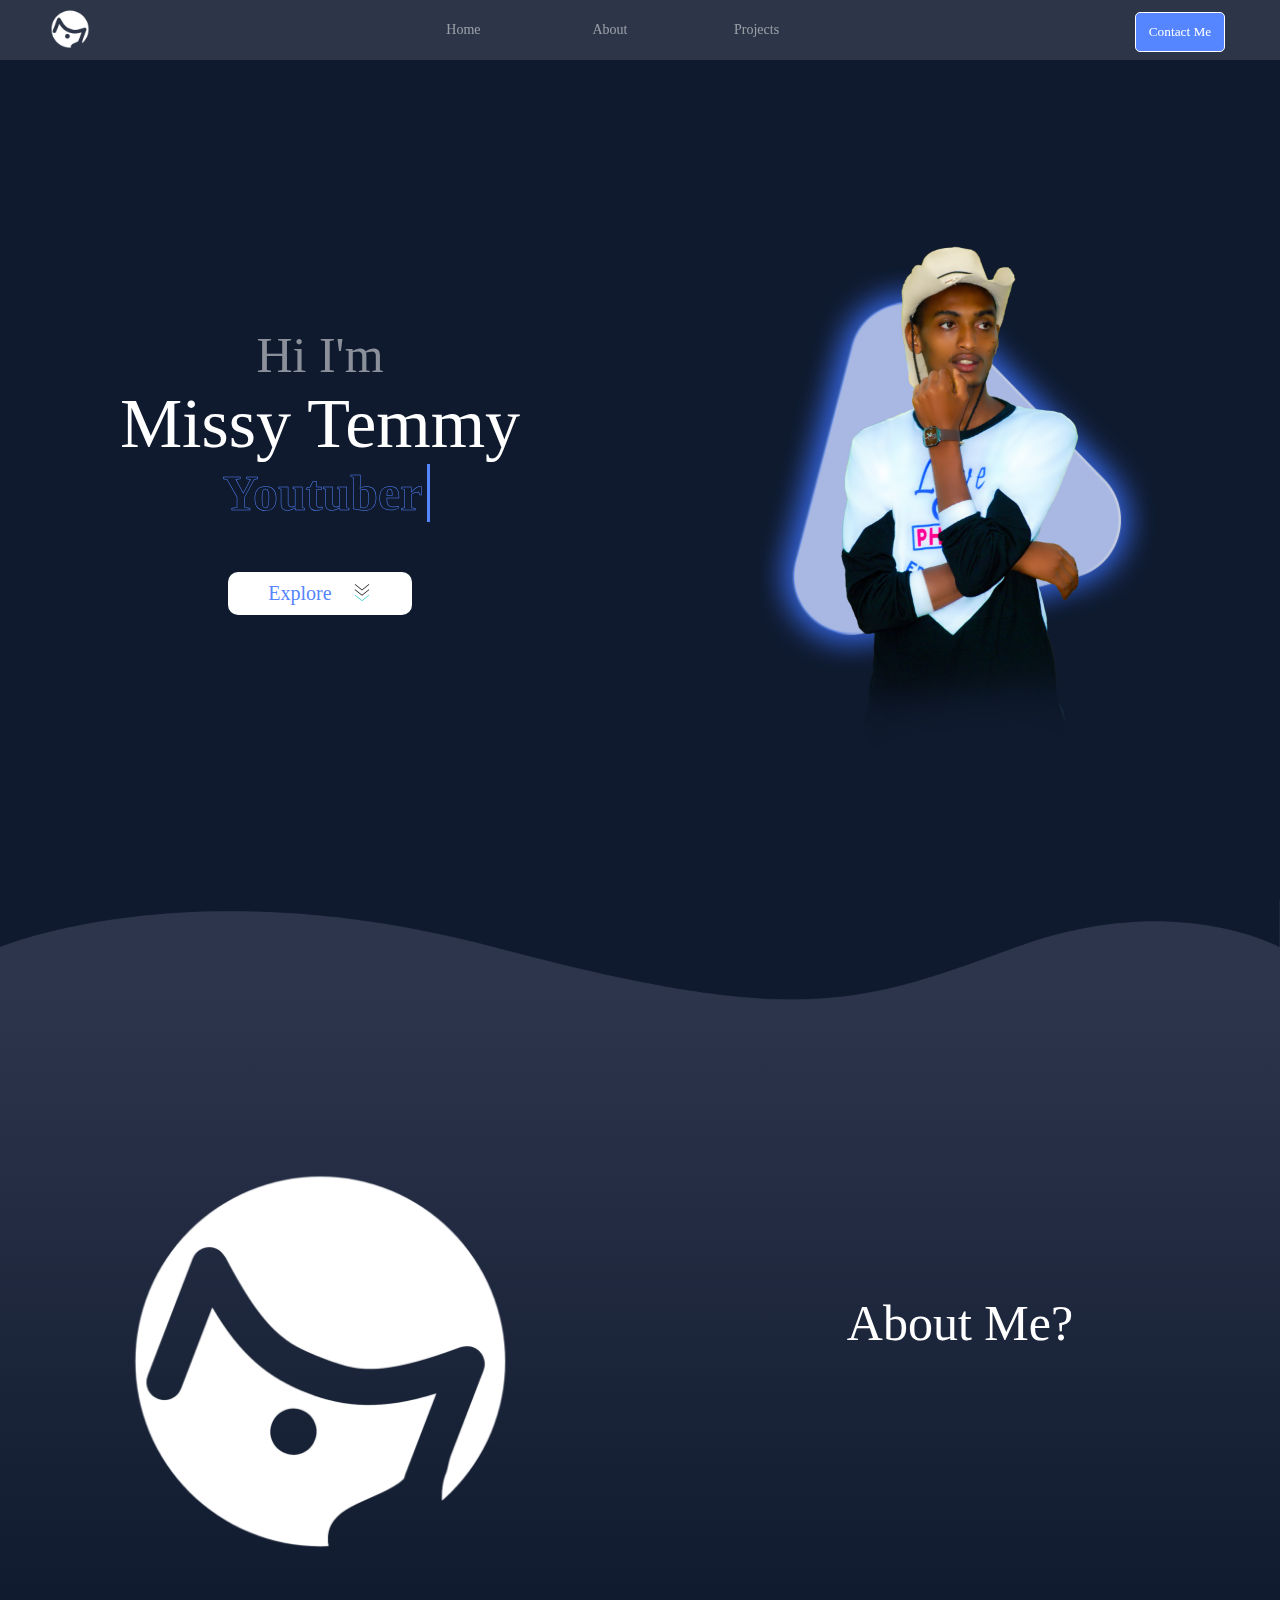
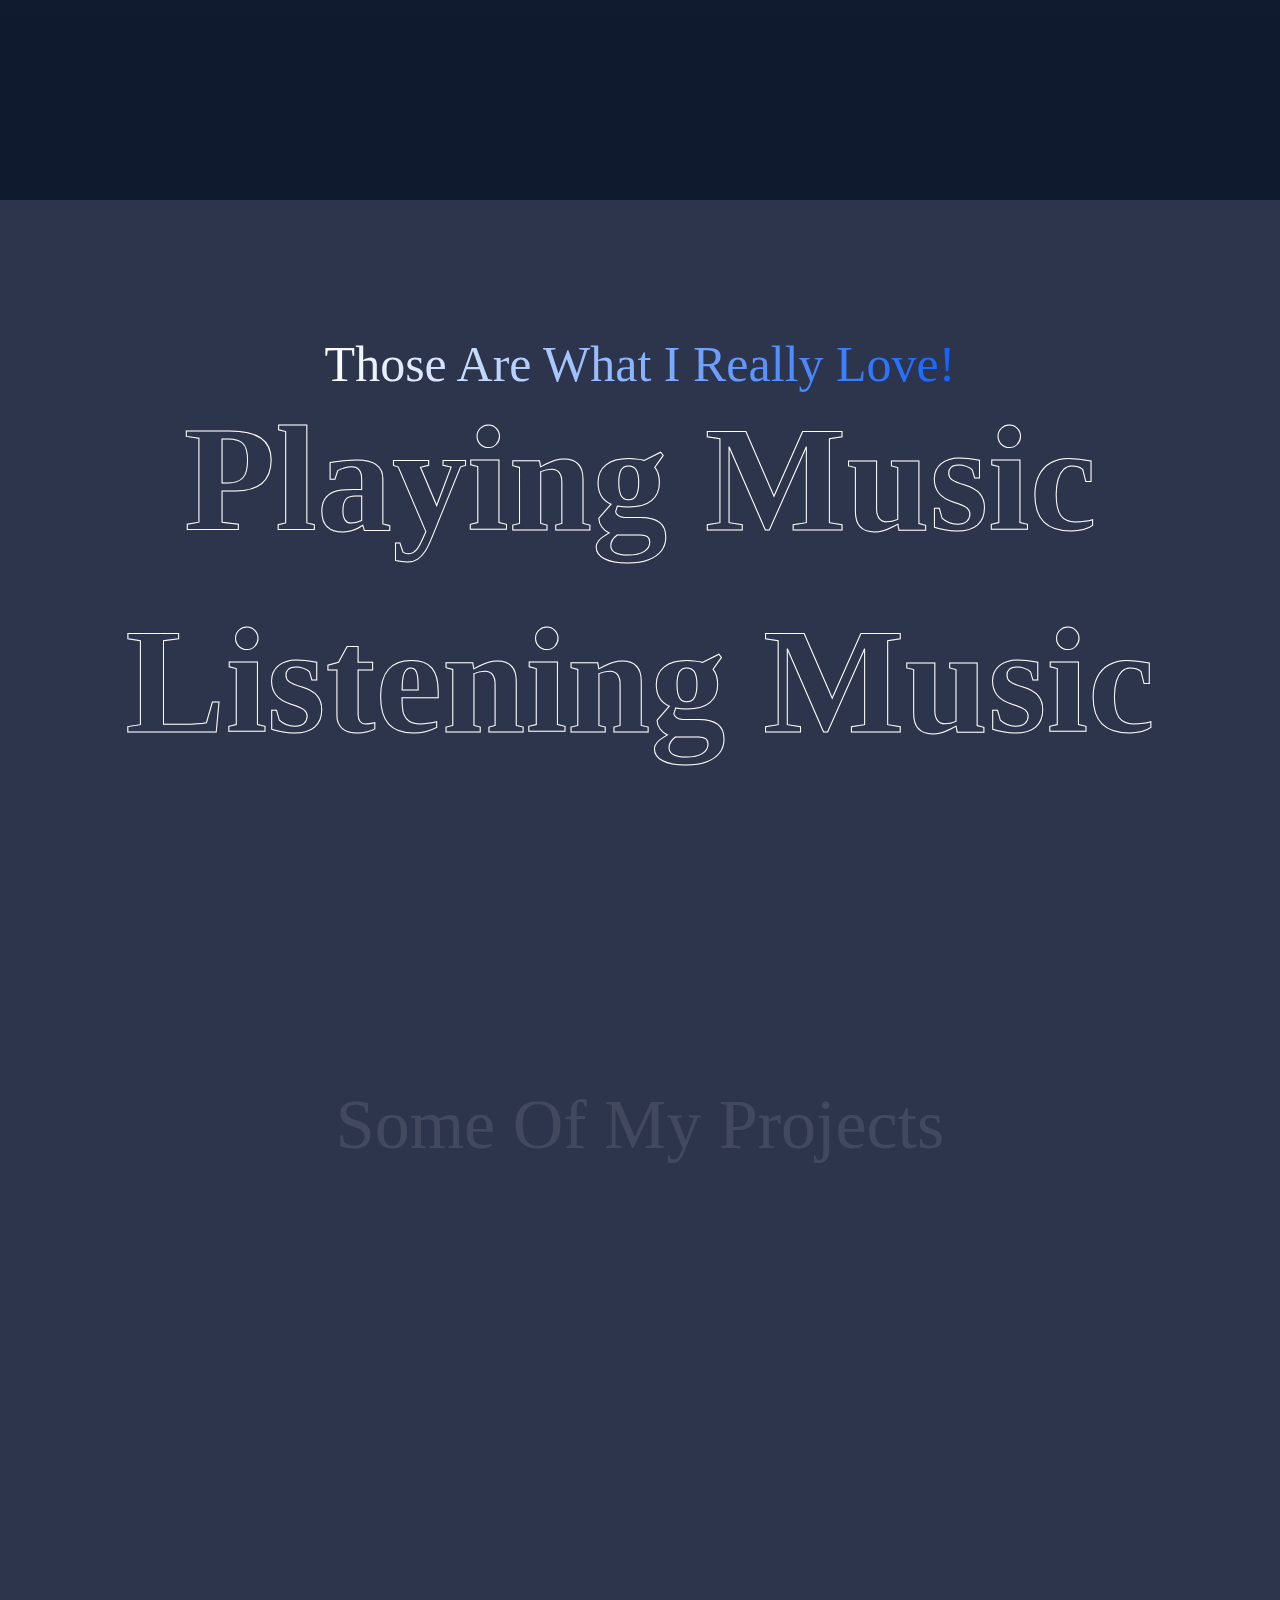
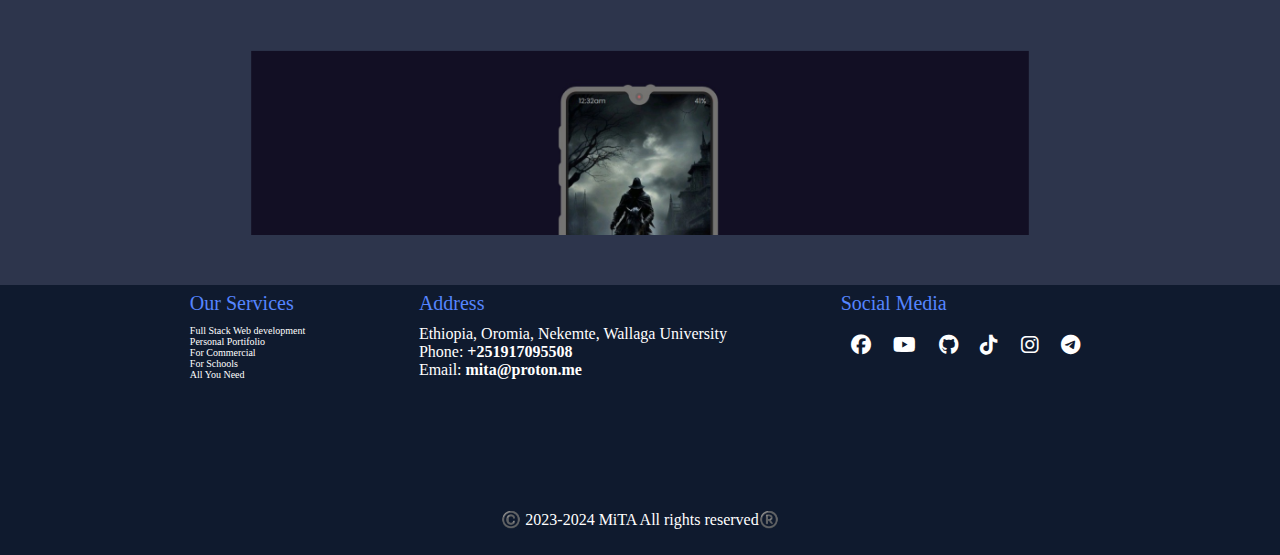
<file: index.html>
<!DOCTYPE html>
<html lang="end">
    <head>
        <meta charset="UTF-8">
        <meta name="viewport" content="width=device-width, initial-scale=1.0">
        <link rel="stylesheet" href="assets/css/styles.css">
        <link rel="stylesheet" href="assets/css/all.css">
        <link rel="stylesheet" href="https://cdnjs.cloudflare.com/ajax/libs/font-awesome/6.5.1/css/all.min.css">
        <link rel="shortcut icon" href="assets/img/MITA LOGO.png" type="image/x-icon">
        <title>Misi Personal Portifolio</title>
    </head>
    <body>
        <!-- Main Body For All -->
            <div class="mainPage">
                <nav>
                    <div class="scroll-watcher"></div>
                    <div class="logo">
                        <a href="index"><img src="assets/img/MITA LOGO.png" alt=""/></a>
                    </div>
                    <ul id="ourList">
                        <li><a href="index">Home</a></li>
                        <li><a href="#about">About</a></li>
                        <li><a href="#projects">Projects</a></li>
                    </ul>
                    <div class="hire">
                        <a href="contact"><button id="hireme" >Contact Me</button></a>
                    </div>
                    <div class="menu" onclick="menuList()">
                        <span></span>
                    </div>
                </nav>
                <div class="bodyPart" id="bodypart">
                    <div class="column left">
                        <h1>Hi I'm</h1>
                        <h1 class="name">Missy Temmy</h1>
                        <p><span id="write"></span></p>
                        <a href="#explore"><button>Explore <img src="assets/img/fast-forward.gif"/></button></a>
                    </div>
                    <div class="column right">
                        <img id="obj" src="assets/img/obj.png" alt="">
                        <img id="me" src="assets/img/me2.png" alt="">
                        
                    </div>
                    
                </div>
                <div class="bottomImg" id="explore">
                    <img src="assets/img/bodypart_bottom.png" alt="">
                </div>
            </div>

            <div class="articles" id="about">
                <div class="article-column left">
                    
                    <img src="assets/img/MITA LOGO.png" alt="">
                    <img id="missy" src="assets/img/me missy.png" alt="">
                </div>
                <div class="article-column right">
                    <h1>About Me?</h1>
                    <p><span>
                        My Name is Misirachoo Temesgeen. I am a third year student of Computer Science at Wallaga University. <br>This is the first time I have done this website :)
                    </span></p>
    
                </div>
            </div>
            <div class="myhobbies" id="myhobbies">
                <h1>Those Are What I Really Love!</h1>
                <div class="hobbies-list">
                    <p>Playing Music</p>
                    <p>Listening Music</p>
                    <p>Video Games</p>
                    <p>Bike Riding</p>
                    <p>That's All!</p>
                        
                </div>
            </div>
            <div class="content" id="projects">
                <h1 class="projectHeader"><span>Some Of My Projects</span></h1>
                <div class="projects">
                    <div class="pros pro1">
                        <img src="assets/Projects/previews/pro1.jpeg" alt="">
                        <div class="description">
                            <h1>Samsung M12</h1>
                            <a href="assets/Projects/pro1/index.html">Preview</a>
                        </div>
                    </div>
                    <div class="pros pro2">
                        <img src="assets/Projects/previews/pro2.png" alt="">
                        <div class="description">
                            <h1>Animated Login Page</h1>
                            <a href="assets/Projects/pro2/index.html">Preview</a>
                        </div>
                    </div>
                    <div class="pros pro3">
                        <img src="assets/Projects/previews/pro3.png" alt="">
                        <div class="description">
                            <h1>Personal Portifolio</h1>
                            <a href="assets/Projects/pro3/index.html">Preview</a>
                        </div>
                    </div>
                    <div class="pros pro4">
                        <img src="assets/Projects/previews/pro4.png" alt="">
                        <div class="description">
                            <h1>Football Field</h1>
                            <a href="assets/Projects/pro4/index.html">Preview</a>
                        </div>
                    </div>
                </div>
            </div>
            <div class="footer" id="footer">
                <div class="column top">
                    <div class="columns">
                        <h3>Our Services</h3>
                        <a href="#">Full Stack Web development</a>
                        <a href="#">Personal Portifolio</a>
                        <a href="#">For Commercial</a>
                        <a href="#">For Schools</a>
                        <a href="#">All You Need</a>
                    </div>
                    <div class="columns">
                        <h3>Address</h3>
                        <p>Ethiopia, Oromia, Nekemte, Wallaga University</p>
                        <p>Phone: <b>+251917095508</b></p>
                        <p>Email: <b>mita@proton.me</b></p>
                    </div>
                    <div class="columns media">
                        <h3>Social Media</h3>
                        <div class="lists">
                            <a href="https://www.facebook.com/profile.php?id=100081130304245">
                                <i class="fa-brands fa-facebook"></i>
                                </i>
                            </a>
                            <a href="http://www.youtube.com/@missytemmy7503">
                                <i class="fa-brands fa-youtube"></i>
                                </i>
                            </a>
                            <a href="https://github.com/missytemmy">
                                <i class="fa-brands fa-github"></i>
                                </i>
                            </a>
                            <a href="https://www.tiktok.com/@mita_missy?_r=1&_d=e33eh5iak74mcg&sec_uid=MS4wLjABAAAA46z68_MsEQlhvk1Ed2JlmFNeXRIUp3SmHWxhh2QVzAvzcDMtVbEdsFtc1K-c04Sg&share_author_id=7324988758964683782&sharer_language=en&source=h5_m&u_code=ec5hjl9e6dka4k&timestamp=1708865638&user_id=7324988758964683782&sec_user_id=MS4wLjABAAAA46z68_MsEQlhvk1Ed2JlmFNeXRIUp3SmHWxhh2QVzAvzcDMtVbEdsFtc1K-c04Sg&utm_source=copy&utm_campaign=client_share&utm_medium=android&share_iid=7329126714537576197&share_link_id=acbb476e-00bd-4afa-aee7-0e9f14655c7e&share_app_id=1233&ugbiz_name=ACCOUNT&ug_btm=b8727%2Cb0229&social_share_type=5&enable_checksum=1">
                                <i class="fa-brands fa-tiktok"></i>
                                </i>
                            </a>
                            <a href="https://www.instagram.com/missytemmy1?igsh=YzE0NjVtZXprM3Z6">
                                <i class="fa-brands fa-instagram">
                                </i>
                            </a>
                            <a href="https://t.me/mitacoder">
                                <i class="fa-brands fa-telegram"></i>
                                </i>
                            </a>
                        </div>
                    </div>
                </div>
                <div class="column bottom">
                    <p>©️ 2023-2024 MiTA  All rights reserved®️</p>
                </div>
            </div>

        <script rel="stylesheet" href="main.js">
            const menuToggle = document.getElementsByClassName("menu");
            const ourList = document.getElementById("ourList");

            var flag = 0;
            function menuList(){
                if(flag === 0){
                    ourList.style.right = "0px";
                     flag =1;
                 }else{
                    ourList.style.right = "-100%";
                     flag =0;
                 }
            }
            
        </script>
    </body>
</html>
</file>
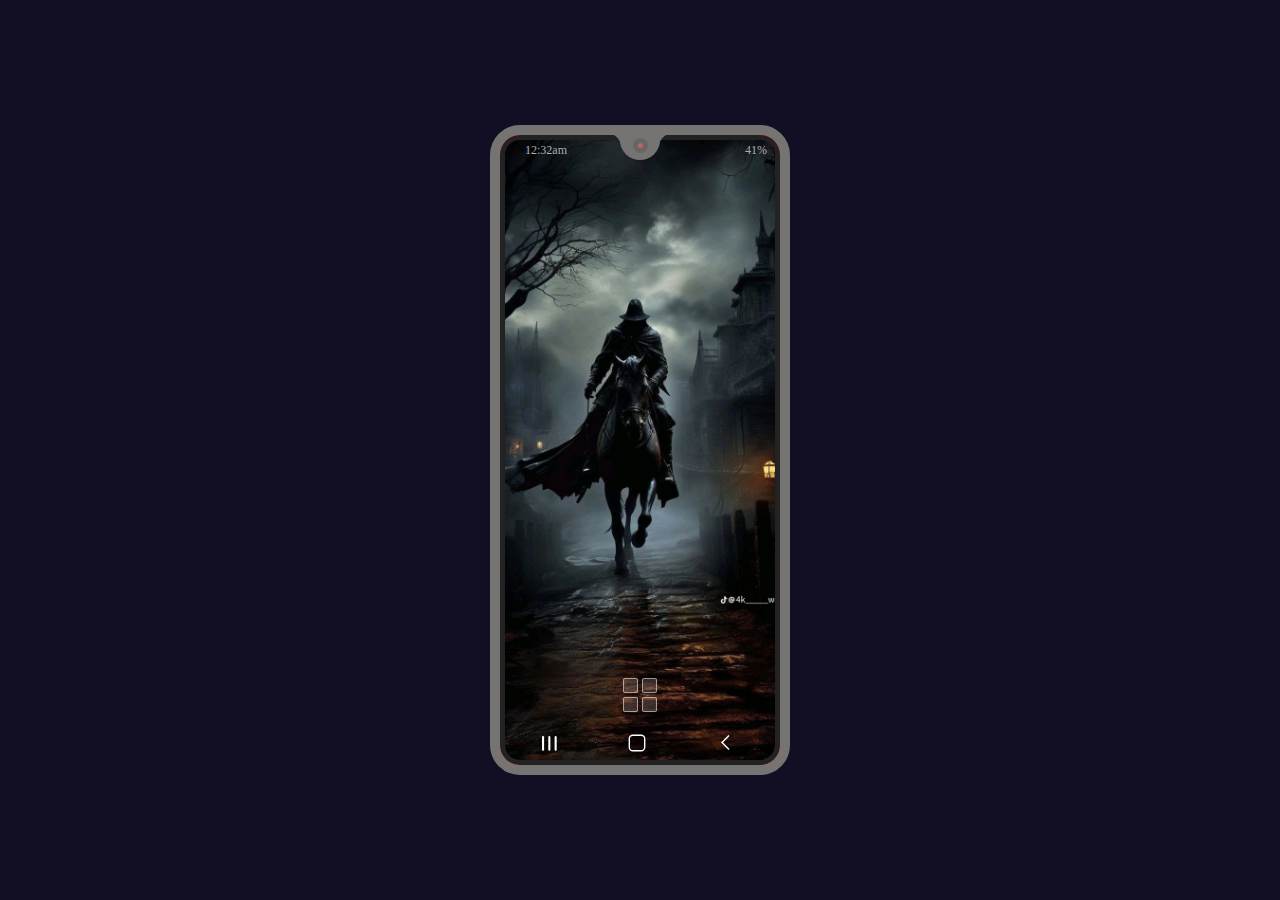
<file: assets/Projects/pro1/index.html>
<!DOCTYPE html>
<html lang="en">
<head>
    <meta charset="UTF-8">
    <meta name="viewport" content="width=device-width, initial-scale=1.0">
    <link rel="stylesheet" href="styles.css">
    <title>Samsung M12 Screen</title>
</head>
<body>
    <div class="bodyPart">
        <div class="buttons">
            <span class="volume"></span>
            <span class="power"></span>
        </div>
        <div class="camera">
            <div class="camBody">
                
            </div>
        </div>
        <div class="cover">
            <div class="topBar">
                <div class="column left">
                    12:32am
                </div>
                <div class="column right">
                    41%
                </div>
            </div>
            <div class="middle">
                <div class="tt">
                    <span></span>
                    <span></span>
                </div>
                <div class="tt">
                    <span></span>
                    <span></span>
                </div>
            </div>
            <div class="bottomMenus">
                <div class="recent">
                    <span></span>
                    <span></span>
                    <span></span>
                </div>
                <div class="home"></div>
                <div class="back btm"></div>
            </div>
        </div>
    </div>
</body>
</html>
</file>
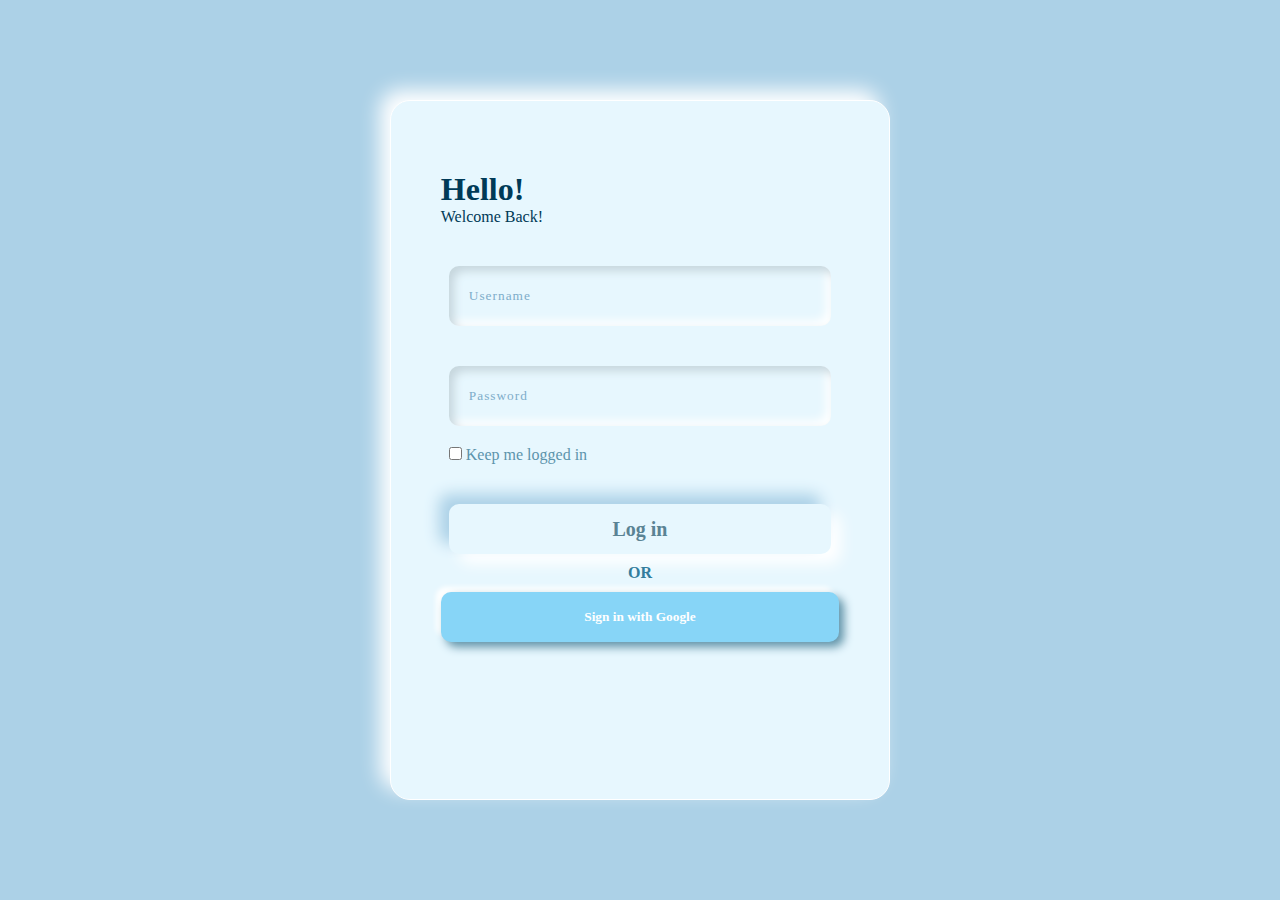
<file: assets/Projects/pro2/index.html>
<!DOCTYPE html>
<html lang="en">
<head>
    <meta charset="UTF-8">
    <meta name="viewport" content="width=device-width, initial-scale=1.0">
    <link rel="stylesheet" href="style.css">
    <title>Login Page Day 3</title>
</head>
<body>
    <form action="#">
        <div class="head">
            <h1>Hello!</h1>
            <p>Welcome Back!</p>
        </div>
        <div class="inputs">
            <input class="place" type="text" name="name" id="name" placeholder="Username">
            <input class="place" type="password" name="password" id="passw" placeholder="Password">
            <span><input type="checkbox" name="loggedIn" id="loggedIn"> Keep me logged in</span>
            <input type="submit" value="Log in">
        </div>
        OR
        <button>Sign in with Google</button>
    </form>
</body>
</html>
</file>
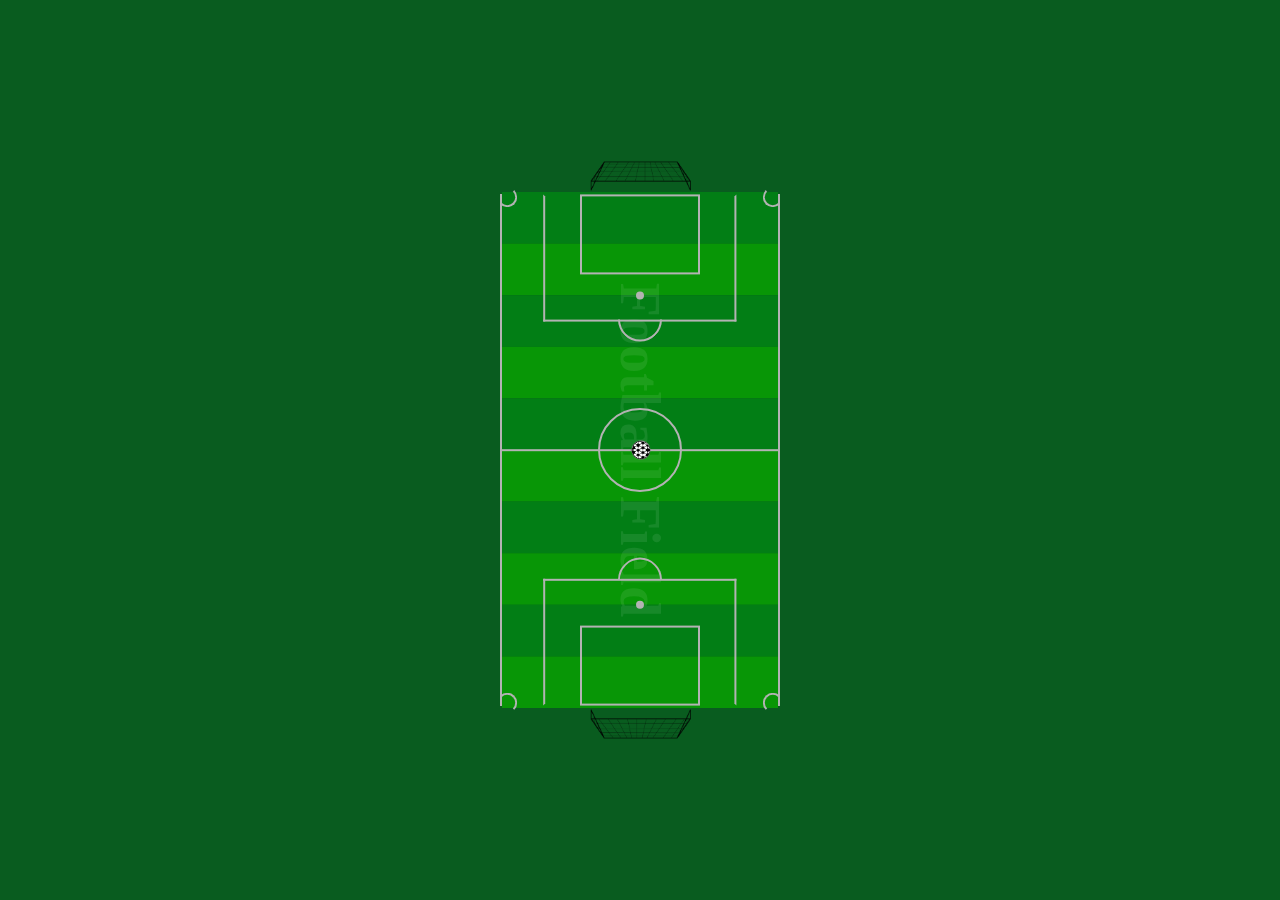
<file: assets/Projects/pro4/index.html>
<!DOCTYPE html>
<html lang="en">
<head>
    <meta charset="UTF-8">
    <meta name="viewport" content="width=device-width, initial-scale=1.0">
    <link rel="stylesheet" href="style.css">
    <title>Football Field</title>
</head>
<body>
    <div class="field">
        <h2>Football Field</h2>
        <div class="colors">
            <span></span>
            <span></span>
            <span></span>
            <span></span>
            <span></span>
            <span></span>
            <span></span>
            <span></span>
            <span></span>
            <span></span>
        </div>

                                        <!-- corner Edge😎 -->
        <div class="corner">
            <span class="top_left"></span>
            <span class="top_right"></span>
            <span class="bottom_left"></span>
            <span class="bottom_right"></span>
        </div>

                                        <!-- Column Left -->
        <div class="colunm left">
            <div class="penality">

                <div class="ballPlace"></div>
                <div class="inner"></div>
            </div>
        </div>

                                        <!-- Middle Field😎 -->
        <div class="middleField">
            <img src="boll.png" alt="">
        </div>
        
                                        <!-- Column right -->
        <div class="colunm right">

            <div class="penality">

                <div class="ballPlace"></div>
                <div class="inner"></div>
            </div>
        </div>
        <div class="goal">
            <div class="goalNet left">
                <img src="goal1.png" alt="">
            </div>
            <div class="goalNet right">
                <img src="goal1.png" alt="">
            </div>
        </div>
    </div>
</body>
</html>
</file>
<file: assets/css/styles.css>
*{
    padding: 0;
    margin: 0;
    box-sizing: border-box;
    font-family: poppins;
    scroll-behavior: smooth;
    transition: 0.2s all;
}

::-webkit-scrollbar{
    display: none;
}
:root{
    --primary-color: #fff;
    --secondary-color: #0f1a2e;
    --text-color: #5585ff;
    --gray-color: rgba(255, 255, 255, 0.518);
    --body-bg: #2d354c;

    --font-one: autography;
}
body{
    height: 100dvh;
    width: 100%;
    background-color: var(--body-bg);
}
.mainPage{
    position: relative;
    width: 100%;
    height: 100%;
    background-color: var(--secondary-color);
    animation: feeedHome 2s linear;
}

nav{
    position: fixed; /* Change Later */
    width: 100%;
    background-color: rgba(255, 255, 255, 0.126);
    height: 60px;
    padding: 0px 50px;
    display: flex;
    justify-content: space-between;
    align-items: center;
    z-index: 10000;
}
.scroll-watcher{
    position: fixed;
    height: 5px;
    width: 100%;
    background-color: var(--text-color);
    top: 60px;
    left: 0;
    scale: 0 1;
    margin: 0;
    border-radius: 10px;
    box-shadow: 0 0 30px var(--text-color);
    animation: scroll-watcher linear;
    animation-timeline: scroll();
}
                        /* Keyframes Start */

@keyframes scroll-watcher {
    to{
        scale: 1 1;
    }
}


                        /* Keyframes End */
.logo a{
    width: 40px;
}
.logo a img{
    width: 40px;
    cursor: pointer;
}
ul{
    display: flex;
    justify-content: space-evenly;
    width: 40%;
    height: 100%;
    align-items: center;
    list-style: none;
}
ul li{
    width: 20%;
    height: 100%;
    display: flex;
    justify-content: center;
    align-items: center;
    margin: 0px 10px;
    padding: 5px;
}
li:hover{
    background-color: rgba(255, 255, 255, 0.432);
    color: var(--primary-color);
}
li a{
    text-decoration: none;
    color: var(--gray-color);
    font-size: 14px;
    height: 80px;
    width: 100%;
    display: flex;
    justify-content: center;
    align-items: center;
}
.hire{
    width: 100px;
    height: 60px;
    display: flex;
    justify-content: center;
    align-items: center;
}
.hire a{
    width: 90%;
    height: 60%;
}
.hire a button{
    width: 100%;
    height: 40px;
    border: 1px solid;
    border-radius: 5px;
    background-color: var(--text-color);
    color: var(--primary-color);
    animation: border 4s infinite;
}
@keyframes border {
    0%{
        border:1px solid #91b0ff;
    }20%{
        border:1px solid #ffc891;
    }40%{
        border:1px solid #8af78c;
    }60%{
        border:1px solid #74dcf4;
    }80%{
        border:1px solid #8e5ff2;
    }100%{
        border:1px solid #e364fa;
    }
}
.hire button:hover{
    background-color: var(--primary-color);
    color: var(--text-color);
}
.menu{
    position: relative;
    width: 50px;
    height: 40px;
    display: none;
    align-items: center;
    cursor: pointer;
}
.menu span{
    position: relative;
    width: 40px;
    height: 5px;
    border-radius: 30px;
    background-color: var(--primary-color);
}
.menu span::before{
    content: '';
    position: absolute;
    width: 50px;
    bottom: 10px;
    height: 6px;
    border-radius: 30px;
    background-color: var(--primary-color);
}
.menu span::after{
    content: '';
    position: absolute;
    width: 55px;
    top: 10px;
    height: 6px;
    border-radius: 30px;
    background-color: var(--primary-color);
}
                /* Menu Hover For All Spans */

.menu:hover span{
    width: 55px;
}
.menu:hover span::before{
    width: 45px;
}
.menu:hover span::after{
    width: 40px;
}
.bodyPart{
    display: flex;
    justify-content: space-around;
    align-items: center;
    width: 100%;
    height: 95%;
}
.bodyPart .column{
    width: 50%;
    height: 95%;
    padding: 20px;
    margin: 5px;
    display: flex;
    justify-content: center;
    align-items: center;
    flex-direction: column;
}
.bodyPart .left{
    margin-top: 90px;
}
.bodyPart .left h1{
    color: var(--gray-color);
    font-family: autography, cursive;
    font-weight: 100;
    font-size: 50px;
}
.bodyPart .left .name{
    color: var(--primary-color);
    font-weight: 100;
    font-family: poppins;
    font-size: 70px;
}
.bodyPart .left p{
    position: relative;
    width: 80%;
    display: flex;
    justify-content: center;
    align-items: center;
    color: var(--gray-color);
    font-size: 30px;
}
.bodyPart .left p #write{
    position: relative;
    color: transparent;
    font-size: 50px;
    margin-left: 5px;
    font-weight: 900;
    font-family: poppins;
}
.bodyPart .left p #write::before{
    content: "Youtuber";
    -webkit-text-stroke: .5px var(--text-color);
    animation: words 20s infinite;

}
.bodyPart .left p #write::after{
    content: '';
    position: absolute;
    width: 8px;
    height: 100%;
    right: -15px;
    background-color: var(--secondary-color);
    border-left: 3px solid var(--text-color);
    animation: blinkcursore 0.8s infinite, movecursore steps(14) 20s infinite;
}


                    /* KeyFrames Start */

@keyframes words {
    0%,20%{
        content: "Web Developer";
    }
    21%,40%{
        content: "UI Designer";
    }
    41%,60%{
        content: "Graphics Designer";
    }
    61%,80%{
        content: "UX Designer";
    }
    81%,100%{
        content: "Work With Me?";
    }
}
@keyframes blinkcursore {
    0%{
        border-left: 3px solid var(--secondary-color);
    }50%{
        border-left: 3px solid var(--text-color);
    }100%{
        border-left: 3px solid var(--secondary-color);
    }
}
@keyframes movecursore {
    10%,15%,30%,35%,50%,55%,70%,75%,90%,95%{
        width: 0;
    }
    0%,5%,20%,25%,40%,45%,60%,65%,80%,85%{
        width: calc(100% + 15px);
    }
}

                    /* KeyFrames End */


.bodyPart .left a{
    margin-top: 50px;
    padding: 10px 40px;
    border-radius: 10px;

}
.bodyPart .left a, .bodyPart .left button{
    display: flex;
    justify-content: space-between;
    align-items: center;
    color: var(--text-color);
    text-decoration: none;
    background-color: var(--primary-color);
    border: none;
    font-size: 20px;
}
.bodyPart .left a button img{
    margin-left: 20px;
    width: 20px;
    transform: rotate(90deg);
}
.bodyPart .right{
    margin-top: 90px;
}
.bodyPart .right img{
    position: absolute;
    width: 400px;
}
.bodyPart .right img#me:hover{
    transform: scale(1.1);
}
.bottomImg img{
    width: 100%;
    position: absolute;
    bottom: 0;
}


.bottomImg{
    width: 100%;
    height: 100px;
    position: absolute;
    bottom: -100px;
}

/* New Content Element */
.content{
    overflow: hidden;
    height: 100dvh;
    margin-top: 200px;
    padding: 50px;
    display: flex;
    flex-direction: column;
    align-items: center;
}
.content .projects{
    width: 100%;
    height: 100%;
    display: flex;
    justify-content: center;
    align-items: center;
    flex-direction: column;
    overflow-x: auto;
}
.content .pros{
    position: relative;
    top: 170%;
    padding: 50px;
    position: relative;
    display: flex;
    flex-direction: column;
    justify-content: center;
    align-items: center;
    transition: 0.2s;
}
.content .pros .description{
    display: none;

}
.content .pros:hover .description{
    position: absolute;
    /* backdrop-filter: blur(5px); */
    width: 50%;
    display: inline;
    filter: none;
    display: flex;
    justify-content: center;
    align-items: center;
    flex-direction: column;
}
.content .pros:hover .description h1{
    font-size: 40px;
    color: #bae1ff;
}
.description a{
    text-decoration: none;
    color: var(--gray-color);
    font-size: 16px;
    animation: bounce 1s linear infinite;
}
@keyframes bounce {
    0%{
        font-size: 16px;
    }50%{
        font-size: 20px;
    }
}
.description a:hover{
    text-decoration: none;
    font-size: 20px;
    background-color: var(--text-color);
    padding: 10px 30px;
    border-radius: 10px;
    color: var(--primary-color);
}
.content .pros img{
    position: relative;
    top: 0;
    max-width: 80%;
    transform: scale(0.9);
}
.content .pros:hover img{
    transform:  scale(0.6) skewY(10deg) rotateZ(20deg) rotateY(20deg) ;
    box-shadow: 0 0 100px var(--text-color) ;
    filter: blur(4px);
}
.content .projectHeader{
    background-image: linear-gradient(to bottom, var(--body-bg) 90%, transparent) 10%;
    top: 50px;
    width: 100%;
    position: relative;
    text-align: center;
    z-index: 10000;
}
.content span{
    display: inline;
    color: hsla(0, 0%, 100%, 0.1);
    background-clip: text;
    background-image: linear-gradient(to right,rgb(255, 255, 255),rgb(217, 211, 255));
    background-repeat: no-repeat;
    background-size: 0% 100%;
    animation: scroll-reveal linear forwards;
    animation-timeline: view();

}
@keyframes scroll-reveal {
    to{
        background-size: 100%;
    }
}
.content h1{
    margin-bottom: 0px;
}
.content h1 span{
    animation-range-start: 10vh;
    animation-range-end: 30vh;
    font-size: 70px;
    font-weight: 100;
}
.content p .projects img{
    max-width: 100%;
}

.articles{
    position: relative;
    height: 100dvh;
    display: flex;
    flex-direction: row;
    justify-content: center;
    align-items: center;
    background-image: linear-gradient( rgba(255, 255, 255, 0) 10%,var(--secondary-color) 80%, var(--secondary-color) 2%);
}
.articles .article-column{
    position: relative;
    width: 50%;
    display: flex;
    justify-content: center;
    align-items: center;
}
.articles .article-column img{
    align-self: self-start;
    position: sticky;
    width: 400px;
}
.articles .article-column #missy{
    position: absolute;
    opacity: 1;
    width: 500px;
    opacity: 0;
    animation: meanimate linear forwards;
    animation-timeline: view();
    animation-range-start: 40vh;
    animation-range-end: 70vh;
    filter: grayscale(1) blur(30px);
}
@keyframes meanimate {
    to{
        opacity: 1;
        filter: grayscale(0) blur(0px);
    }
}

.articles .left{
    display: flex;
    align-items: start;
}
.articles .right{
    display: flex;
    flex-direction: column;
    align-items: center;
    justify-content: center;
    /* overflow: hidden; */
}
.articles .right h1{
    color: var(--primary-color);
    font-size: 50px;
    font-weight: 100;
    font-family: var(--font-one), cursive;
}
.articles .right p{
    position: relative;
    color: var(--gray-color);
    animation: moveme linear forwards;
    animation-timeline: view();
    text-align: center;
    opacity: 0;
    width: 400px;
    animation: moveme linear forwards;
    animation-timeline: view();
    animation-range-start: 10vh;
    animation-range-end: 30vh;
}
@keyframes moveme {
    to{
        opacity: 1;
        color: var(--gray-color);

    }
} 
.myhobbies{
    margin-top: 15vh;
    height: 50dvh;
    width: 100%;
    overflow: hidden;
    display: flex;
    /* justify-content: center; */
    flex-direction: column;
    align-items: center;
}
.myhobbies h1{
    position: sticky;
    font-family: var(--font-one), cursive;
    color: #fff1;
    font-size: 50px;
    font-weight: 100;
    background-image: linear-gradient(to right, rgb(255, 255, 255),rgb(0, 89, 255));
    background-clip: text;
    background-repeat: no-repeat;
    background-size: 100% 100%;
}
.myhobbies .hobbies-list{
    overflow-y: scroll;
}
.myhobbies .hobbies-list p{
    -webkit-text-stroke-width: 1px;
    -webkit-text-stroke-color: rgb(255, 255, 255);
    position: sticky;
    font-family: poppins, cursive;
    color: rgba(255, 255, 255, 0);
    font-size: 150px;
    font-weight: 900;
    display: flex;
    justify-content: center;
    align-items: center;
    padding-bottom: 30px;
    background-image: linear-gradient(to right, rgba(255, 255, 255, 0),rgba(0, 89, 255, 0));
    background-clip: text;
    background-repeat: no-repeat;
    background-size: 100% 100%;
    animation: myhobbies;
    animation-timeline: view();
    animation-range-start: 30vh;
    animation-range-end: 50vh;
}

.footer{
    height: 30dvh;
    background-color: var(--secondary-color);
    display: flex;
    flex-direction: column;
    justify-content: space-around;
    align-items: center;
    width: 100%;
    color: var(--primary-color);
}
.footer .column{
    display: flex;
    flex-direction: column;
    flex-direction: row;
    padding: 5px;
    color: var(--primary-color);
}
.footer .column .columns{
    display: flex;
    flex-direction: column;
    justify-content: flex-start;
    align-items: self-start;
}
.footer .column .columns h3{
    text-align: center;
    font-size: 20px;
    font-weight: 100;
    color: var(--text-color);
    margin-bottom: 10px;
}
.footer .column .columns a{
    text-decoration: none;
    color: var(--primary-color);
    font-size: 10px;
}
.footer .column.top{
    height: 80%;
    width: 80%;
    display: flex;
    justify-content: space-around;
}
.footer .column.bottom{
    height: 10%;
    margin-bottom: 20px;
    display: flex;
    justify-content: center;
    align-items: center;
}
.columns .media{
    display: flex;
    justify-content: space-evenly;
    align-items: center;
    flex-direction: column;
}
.columns .media .lists{
    display: flex;
    justify-content: space-evenly;
    align-items: center;
    flex-direction: row;
    width: 80px;

}
.footer .media{
    display: flex;
    justify-content: center;
}
.media .lists a i{
    margin: 10px;
    font-size: 20px;
    cursor: pointer;
}
.media .lists a:hover .fa-facebook{
    color: rgb(91, 162, 255);
}
.media .lists a:hover .fa-youtube{
    color: rgb(255, 60, 0);
}
.media .lists a:hover .fa-github{
    color: gray;
}
.media .lists a:hover .fa-tiktok{
    color: black;
}
.media .lists a:hover .fa-instagram{
    color: rgb(251, 0, 255);
}
.media .lists :hover .fa-telegram{
    color: rgb(0, 170, 255);
}













                /* Responsive For All Devices */

@media screen and (max-width: 750px) {
    ::-webkit-scrollbar{
        display: none;
    }
    nav{
        position: fixed;
    }
    .scroll-watcher{
        position: fixed;
        width: 5px;
        height: 100%;
        background-color: var(--text-color);
        top: 60px;
        left: 0;
        scale: 1 0;
        margin: 0;
        border-radius: 10px;
        box-shadow: 0 0 30px var(--text-color);
        animation: scroll-watcher linear;
        animation-timeline: scroll();
    }
    ul{
        display: flex;              /* Change It By Js */
        flex-direction: column;
        position: absolute;
        right: -100%;
        top: 60px;
        background-color: rgba(255, 255, 255, 0.126);
        height: 600px;
        width: 40%;
        backdrop-filter: blur(2px);
        box-shadow: 10px 10px 10px rgba(255, 255, 255, 0.188);
    }
    ul li{
        height: 80px;
        width: 100%;
        color: var(--primary-color);
    }
    li a{
        display: flex;
        justify-content: center;
        align-items: center;
        height: 80px;
        width: 100%;
        color: var(--primary-color);
    }
    .menu{
        display: flex;
    }    
    
    .bodyPart{
        flex-direction: column-reverse;
    }
    .bodyPart .column{
        width: 95%;
        height: 50%;
        display: flex;
        align-items: center;
    }
    .bodyPart .right{
        height: 75%;
        margin-top: 60px;
    }
    .bodyPart .left{
        position: absolute;
        bottom: 90px;
        height: 25%;
    }
    .bodyPart .left h1{
        font-size: 30px;
    }
    .bodyPart .left .name{
        font-size: 30px;
    }
    .bodyPart .left p #write{
        color: var(--text-color);
        font-weight: 900;
        font-size: 20px;
    }
    .bodyPart .right img{
        top: 0;
        width: 350px;
    }
    .bodyPart .right img#obj{
        top: 3%;
        left: 15%;
    }
    .bodyPart .right img#obj{
        animation: objmove 2s infinite;
    }
    @keyframes objmove {
        0%{
            top: 3%;
            left: 15%;
        }50%{
            top: -1px;
            left: 12%;
        }
        
    }
    .bottomImg{
        width: 100%;
        height: 100px;
        position: absolute;
        bottom: -50px;
    }
    .content h1{
        margin-bottom: 20px;
    }
    .content h1 span{
        font-size: 40px;
    }
    .articles{
        height: 100dvh;
        background-image: none;
        display: flex;
        flex-direction: column;
        justify-content: center;
        align-items: center;
    }
    .articles .article-column{
        display: flex;
        flex-direction: column;
        margin-top: 40px;
        width: 100%;
    }
    .articles .article-column img#missy{
        width: 400px;
        z-index: 1;
    }
    .articles .right{
        position: relative;
        z-index: 10;
        top: 120px;
        margin-top: -100px;
    }
    .articles .right h1{
        position: sticky;
        color: var(--primary-color);
        font-family: var(--font-one), cursive;
        font-size: 50px;
        font-weight: 100;
        margin-bottom: 30px;
    }
    .articles .right p{
        display: inline;
        color: var(--text-color);
        width: 80%;
        font-size: 12px;
        text-align: justify;
    }
    .myhobbies{
        height: 20dvh;
        background-color: var(--secondary-color);
    }
    .myhobbies h1{
        font-size: 30px;
    }
    .myhobbies .hobbies-list{
        width: 100%;
    }
    .myhobbies .hobbies-list p{
        margin: 15px 0;
        font-size: 50px;
        font-family: poppins;
        font-weight: 100;
    }
    .footer .column{
        margin: 30px 0px;
    }
    .footer .column .columns{
        width: 30%;
        margin-bottom: 20px;
    }
    .footer .column .columns h3{
        font-size: 15px;
    }
    .footer .column .columns p{
        font-size: 12px;
    }
    .footer .bottom{
        position: relative;
        bottom: 20px;
        padding: 10px 20px;
    }
    .footer .bottom p{
        font-size: 10px;
        margin-bottom: 10px;
    }
    .projects, .projects .pros{
        width: 100%;
        padding: 0;
    }
    .content{
        margin-top: 5vh;
        height: 50dvh;
    }
    .content .pros img{
        margin: 10px 0px;
        width: 100%;
        transform: scale(1);
    }
    .content .pros{
        position: relative;
        top: 120%;
    } 
    .projectHeader span{
        font-size: 12px;
    }
    .content .pros:hover .description{
        width: 100%;
    }
    .content .pros:hover .description h1{
        font-size: 20px;
    } 
}





/* Final Animation Intro Start */

@keyframes feeedHome {
    0%,5%,20%{
        opacity: 0;
        transform: scale(3);
        background-image: linear-gradient(135deg, rgba(255, 0, 0, 0.373),rgba(0, 0, 255, 0.471));

    }3%,10%,100%{
        opacity: 1;
        background-image: linear-gradient(135deg, rgba(0, 208, 255, 0.392),rgba(153, 0, 255, 0.471));

    }
}




/* Final Animation Intro End */
</file>
<file: assets/Projects/pro1/styles.css>
*{
    padding: 0;
    margin: 0;
    box-sizing: border-box;
    font-family: poppins;
}


:root{
    --radius: 19px;
    --color: rgb(117, 116, 115);
    --colorb: rgb(102, 102, 102);
    --colorc: rgb(177, 177, 177);
    --black: #151515;
}
body
{
    background-color: #120e23;
    width: 100%;
    height: 100vh;
    display: flex;
    justify-content: center;
    align-items: center;
}

.bodyPart
{
    /* transform: rotate(45deg) skew(20deg) scale(0.7); */
    position: relative;
    background-color: rgb(228, 18, 18);
    width: 300px;
    height: 650px;
    border-radius: 30px;
    border: 10px solid var(--color);
    display: flex;
    justify-content: center;
    overflow-block: hidden;
}

.bodyPart .buttons
{
    position: absolute;
    width: 10px;
    left: -13px;
    height: 220px;
    /* background-color: red; */
    top: 10%;
    display: flex;
}
.bodyPart .buttons .volume
{
    position: relative;
    width: 10px;
    height: 50px;
    background-color: var(--color);
    border-radius: 60px 0 0 60px;
    margin-bottom: 40px;
}
.bodyPart .buttons .volume::before
{
    content: '';
    position: absolute;
    width: 10px;
    height: 50px;
    top: 70px;
    background-color: var(--color);
    border-radius: 60px 0 0 60px;
    margin-bottom: 40px;
}
.bodyPart .buttons .power
{
    position: absolute;
    background-color: var(--color);
    width: 10px;
    height: 50px;
    bottom: 0;
    border-radius: 60px 0 0 60px;
}
.bodyPart > .camera
{
    position: absolute;
    width: 40px;
    height: 25px;
    background-color: var(--color);
    display: flex;
    justify-content: center;
    top: 0px;
    border-radius: 0 0 40px 40px;
    z-index: 100;
    display: flex;
    justify-content: center;
    align-items: center;
}
.bodyPart > .camera::before
{
    content: '';
    position: absolute;
    width: 25px;
    height: 25px;
    border-radius: 50%;
    background-color: rgba(255, 0, 0, 0);
    left: -24px;
    top: -1px;
    box-shadow: 10px -12px 0 var(--color);
}
.bodyPart > .camera::after
{
    content: '';
    position: absolute;
    width: 25px;
    height: 25px;
    border-radius: 50%;
    background-color: rgba(255, 0, 0, 0);
    right: -24px;
    top: -1px;
    box-shadow: -10px -13px 0 var(--color);
}

.bodyPart > .camera .camBody
{
    position: absolute;
    background-color: rgb(198, 96, 96);
    width: 15px;
    height: 15px;
    border-radius: 50%;
    bottom: 30%;
    border: 5px solid var(--colorb);
}

.bodyPart > .cover
{
    background-image: url(img/bg1.png);
    background-size: cover;
    background-position: center;
    position: relative;
    width: 100%;
    height: 100%;
    background-color: var(--colorb);
    border: 5px solid #222;
    border-radius: 20px;
    display: flex;
    justify-content: center;
    animation: backg 20s infinite;
}
@keyframes backg{
    0%{
        background-image: url(img/bg1.png);
    }
    40%{
        background-image: url(img/bg1.png);
    }50%{
        background-image: url(img/bg2.png);
    }90%{
        background-image: url(img/bg2.png);
    }
}

.cover > .bottomMenus
{
    position: absolute;
    width: 100%;
    height: 35px;
    bottom: 0px;
    border-radius: 0 0 20px 20px;
    display: flex;
    justify-content: space-around;
    align-items: center;
}
.cover > .bottomMenus .recent
{
    position: relative;
    display: flex;
    justify-content: center;
    align-items: center;
}
.cover > .bottomMenus .recent
{
    position: relative;
    width: 50px;
    height: 30px;
    transform: scale(0.7);
}
.cover > .bottomMenus .recent span
{
    margin: 0 3px;
    height: 70%;
    width: 3px;
    background-color: rgb(255, 255, 255);
    border-radius: 20px;
}
.cover > .bottomMenus .home
{
    position: relative;
    transform: scale(0.7);
    width: 50px;
    height: 30px;
    display: flex;
    justify-content: center;
    align-items: center;
}
.cover > .bottomMenus .home::before
{
    content: '';
    position: absolute;
    width: 20px;
    height: 20px;
    border-radius: 6px;
    border: 2px solid #fff;
}
.cover > .bottomMenus .back
{
    position: relative;
    margin: 20px;
    width: 15px;
    height: 15px;
    transform: rotate(45deg) scale(0.7);
    border-bottom: 2px solid #fff;
    border-left: 2px solid #fff;
}

.topBar
{
    position: absolute;
    width: 100%;
    height: 20px;
    display: flex;
    justify-content: space-between;
    align-items: center;
}
.topBar .column
{
    width: 50px;
    height: 100%;
    color: rgb(173, 173, 173);
    font-size: 12px;
    padding: 3px 20px;

}

.middle{
    position: absolute;
    bottom: 30px;
    width: 70px;
    height: 70px;
    display: flex;
    justify-content: center;
    align-items: center;
}

.middle .tt{
    position: relative;
    display: flex;
    flex-direction: column;
    justify-content: center;
    align-items: center;
}

.middle .tt span{
    width: 15px;
    height: 15px;
    background-color: rgba(255, 255, 255, 0.14);
    margin: 2px;
    border-radius: 2px;
    border: 1px solid #ffffff86;
    transition: 0.2s;

}
.middle:hover .tt span:first-child{
    border: 1px solid #207392bb;
    transform: scale(1.2);
    margin: 5px;
    width: 20px;
    height: 20px;

}
</file>
<file: assets/Projects/pro2/style.css>
*{
    padding: 0;
    margin: 0;
    box-sizing: border-box;
    font-family: poppins;
    transition: 0.2s;
}
:root{
    --primary-color: hsl(199, 92%, 95%);
    --secondary-color: hsl(202, 55%, 79%);
    --third-color: hsl(0, 0%, 100%);
    --black: #999;
}
body{
    width: 100%;
    height: 100vh;
    background-color: var(--secondary-color);
    display: flex;
    justify-content: center;
    align-items: center;
}
form{
    width: 500px;
    height: 700px;
    background-color: var(--primary-color);
    display: flex;
    flex-direction: column;
    align-items: center;
    border-radius: 20px;
    box-shadow: -10px -10px 20px var(--third-color);
    color: #337d9d;
    font-weight: 900;
    border: 1px solid #fff;
}
form .head{
    width: 100%;
    margin: 70px 0 10px 20%;
    color: hsl(200, 100%, 17%);
    font-weight: 200;
}

form .head h1{
    font-weight: 900;
}
form .inputs{
    width: 100%;
    padding: 10px;
    display: flex;
    flex-direction: column;
    justify-content: center;
    align-items: center;
    font-weight: 300;
}
.inputs .place{
    width: 80%;
    height: 60px;
    margin: 20px;
    padding: 20px;
    border: none;
    border-radius: 10px;
    color: #222e33;
    outline: none;
    background-color: var(--primary-color);
    box-shadow: inset 5px 5px 10px #c6d6dd, inset -5px -5px 10px #fff;
}
::placeholder{
    color: #7eadca;
    letter-spacing: 1px;
}
.inputs span{
    width: 100%;
    margin-left: 20%;
    color: #5c94ac;
}

input[type="submit"]{
    width: 80%;
    margin-top: 40px;
    height: 50px;
    color: #5a8394;
    font-weight: 900;
    font-size: 20px;
    border: none;
    border-radius: 10px;
    background-color: var(--primary-color);
    box-shadow: -10px -10px 15px var(--secondary-color), 10px 10px 15px var(--third-color);
}
input[type="submit"]:hover{
    color: var(--primary-color);
    background-color: #37bef8;

}

button{
    margin: 10px;
    width: 80%;
    height: 50px;
    color: #ffffff;
    font-weight: 600;
    background-color: #87d5f7;
    border: none;
    border-radius: 10px;
    box-shadow: 5px 5px 10px rgb(96, 147, 168), -5px -5px 5px var(--third-color);
}
button:hover{
    opacity: 0.7;
}
</file>
<file: assets/Projects/pro4/style.css>
*{
    padding: 0;
    margin: 0;
    box-sizing: border-box;
    font-family: poppins;
}
:root{
    --border_color: #b3b3b3;
}
body{
    max-width: 100%;
    height: 100vh;
    /* overflow: hidden; */
    display: flex;
    justify-content: center;
    align-items: center;
    background-color: rgb(9, 92, 31);
}
h2{
    position: absolute;
    font-size: 140px;
    color: #ffffff16;
}
.colors{
    position: absolute;
    width: 1290px;
    height: 690px;
    z-index: -1000;
    display: flex;
    justify-content: center;
    align-items: center;
    flex-direction: row;
}
.colors span:nth-child(odd){
    position: relative;
    background-color: rgb(2, 126, 21);
    height: 100%;
    width: 129px;
}
.colors span:nth-child(even){
    position: relative;
    background-color: rgb(8, 150, 6);
    height: 100%;
    width: 129px;
}
.field{
    background-color: #00000000;
    z-index: 1000000;
    width: 1300px;
    height: 700px;
    border: 5px solid var(--border_color);
    display: flex;
    justify-content: center;
    align-items: center;
    transform: scale(0.7);
}
.corner{
    position: absolute;
    width: 1290px;
    height: 690px;
}
.corner span{
    position: absolute;
    width: 50px;
    height: 50px;
    border: 5px solid;
    border-radius: 50%;
}
.corner span.top_left{
    border-left-color: #e5ff5000;
    border-right-color: var(--border_color);
    border-top-color: #e5ff5000;
    border-bottom-color: var(--border_color);
    top: -12px;
    left: -12px;
}
.corner span.top_right{
    border-left-color: var(--border_color);
    border-right-color: #00000000;
    border-top-color: #e5ff5000;
    border-bottom-color: var(--border_color);
    top: -12px;
    right: -12px;
}
.corner span.bottom_left{
    border-left-color: #00000000;
    border-right-color: var(--border_color);
    border-top-color: var(--border_color);
    border-bottom-color: #00000000;
    bottom: -12px;
    left: -12px;
}
.corner span.bottom_right{
    border-left-color: var(--border_color);
    border-right-color: #00000000;
    border-top-color: var(--border_color);
    border-bottom-color: #00000000;
    bottom: -12px;
    right: -12px;
}

.field .middleField img{
    width: 60px;
    z-index: 10000;
}
.field .middleField{
    position: absolute;
    height: 700px;
    width: 5px;
    background-color: var(--border_color);
    display: flex;
    justify-content: center;
    align-items: center;
}
.field .middleField::before{
    content: '';
    position: absolute;
    width: 200px;
    height: 200px;
    border-radius: 50%;
    border: 5px solid var(--border_color);
}
.field .middleField::after{
    content: '';
    position: absolute;
    width: 20px;
    height: 20px;
    border-radius: 50%;
    background-color: var(--border_color);
}
.field .colunm{
    width: 50%;
    height: 70%;
    /* background-color: rgb(39, 150, 52); */
}
.field .colunm.left{
    position: relative;
    display: flex;
    justify-content: start;
}
.colunm.left .penality{
    position: relative;
    left: -4px;
    width: 50%;
    height: 100%;
    border: 5px solid var(--border_color);
    border-left-color: #00000000;
    display: flex;
    justify-content: end;
    align-items: center;
}
.colunm.left .penality::before{
    content: '';
    position: absolute;
    width: 100px;
    height: 100px;
    right: -55px;
    border: 5px solid;
    border-bottom-color: var(--border_color);
    border-right-color: var(--border_color);
    border-top-color: rgba(255, 0, 0, 0);
    border-left-color: rgba(255, 0, 0, 0);
    border-radius: 100px;
    transform: rotate(-45deg);
}
.colunm.left .penality .ballPlace{
    position: absolute;
    width: 20px;
    height: 20px;
    background-color: var(--border_color);
    border-radius: 50%;
    margin-right: 50px;
}
.colunm.left .penality .inner{
    position: absolute;
    left: -5px;
    width: 200px;
    height: 300px;
    border: 5px solid var(--border_color);
}


.field .colunm.right{
    position: relative;
    display: flex;
    justify-content: end;
}

.colunm.right .penality{
    position: relative;
    right: -4px;
    width: 50%;
    height: 100%;
    border: 5px solid var(--border_color);
    border-right-color: #00000000;
    display: flex;
    justify-content: end;
    align-items: center;
}
.colunm.right .penality::before{
    content: '';
    position: absolute;
    width: 100px;
    height: 100px;
    left: -58px;
    border: 5px solid var(--border_color);
    border-bottom-color: rgba(0, 0, 0, 0);
    border-right-color: rgba(0, 0, 0, 0);
    border-top-color: var(--border_color);
    border-left-color: var(--border_color);
    border-radius: 100px;
    transform: rotate(-45deg);
}
.colunm.right .penality .ballPlace{
    position: absolute;
    width: 20px;
    height: 20px;
    background-color: var(--border_color);
    border-radius: 50%;
    left: 0;
    margin-left: 50px;
}
.colunm.right .penality .inner{
    position: absolute;
    right: -5px;
    width: 200px;
    height: 300px;
    border: 5px solid var(--border_color);
}

.field .goal{
    position: absolute;
    width: 1300px;
    height: 700px;
    display: flex;
    justify-content: space-between;
    align-items: center;
}

.field .goal .goalNet.left img{
    position: relative;
    left: -160px;
    width: 250px;
    top: 0;
    transform: rotate(90deg);
}
.field .goal .goalNet.right img{
    position: relative;
    right: -160px;
    width: 250px;
    top: 0;
    transform: rotate(-90deg);
}

@media screen and (max-width: 1316px) {
    .field{
        transform: rotate(90deg) scale(0.4);
    }
    
}
</file>
